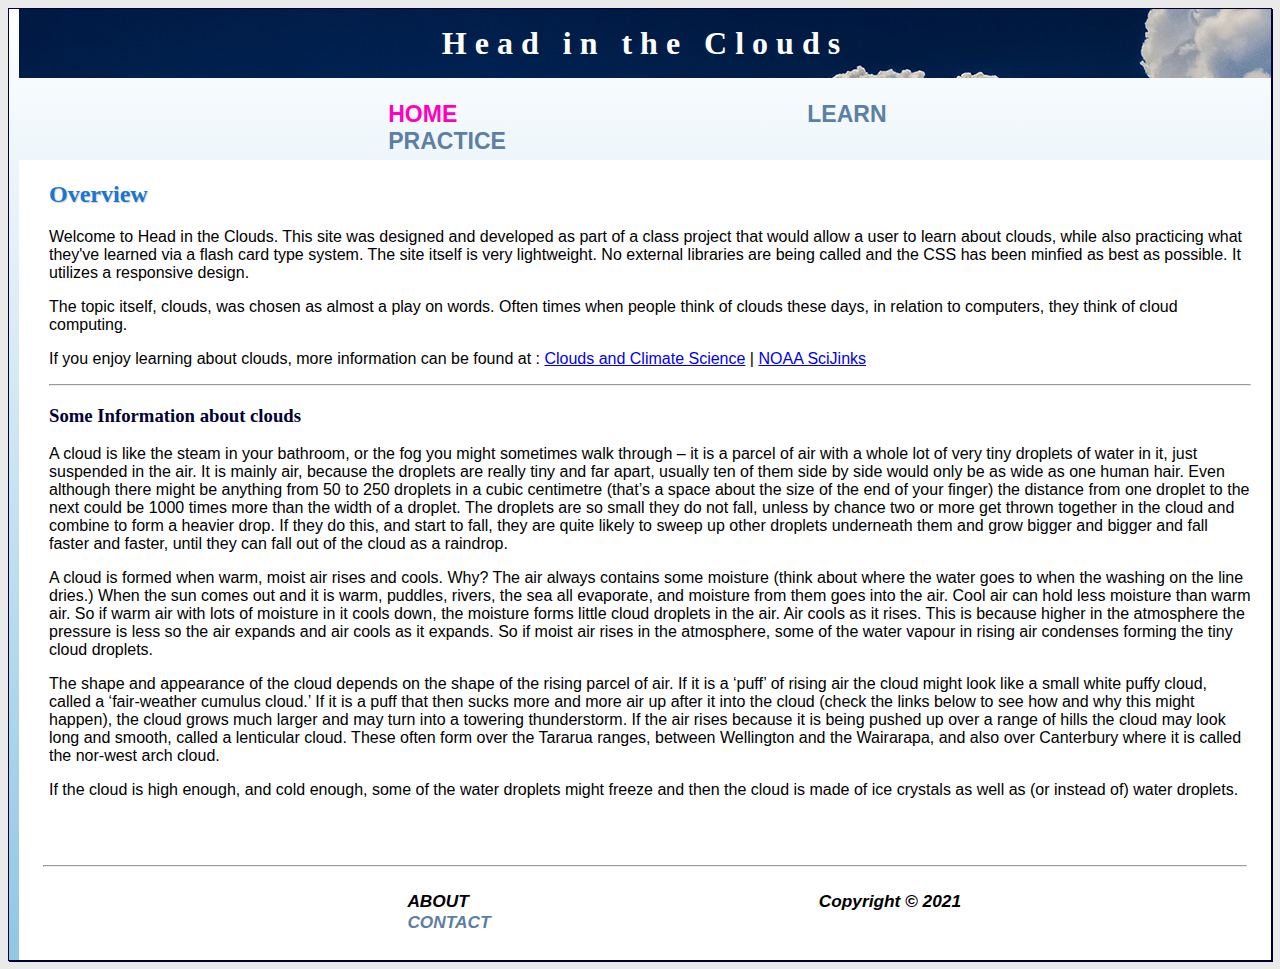
<file: index.html>
<!DOCTYPE html>
<html lang="en"><head><meta http-equiv="Content-Type" content="text/html; charset=UTF-8">
<!--Lesson 15 - Final - tjudge-->
<title>Head in the clouds</title>
<meta name="viewport" content="width=device-width, initial-scale=1.0">
<link href="css/style.css" rel="stylesheet">
</head>
<body>
<div id="wrapper">
<header><h1 id="top">Head in the Clouds</h1></header>
<nav>
  <ul>
  <li><a href="index.html" class="active">HOME</a></li>
  <li><a href="learn.html">LEARN</a></li>
  <li><a href="practice.html">PRACTICE</a></li>
  </ul>
</nav>
<main>
<h2>Overview</h2>
<p>Welcome to Head in the Clouds. This site was designed and developed as part of a class project that would allow a user to learn about clouds, while also practicing what they've learned via a flash card type system. The site itself is very lightweight. No external libraries are being called and the CSS has been minfied as best as possible. It utilizes a responsive design. 
</p>
<p>The topic itself, clouds, was chosen as almost a play on words. Often times when people think of clouds these days, in relation to computers, they think of cloud computing.</p>	
<p>If you enjoy learning about clouds, more information can be found at : <a href="https://www.youtube.com/watch?v=S_nKH5QyUa8" title="Youtube Video">Clouds and Climate Science</a> | <a href="https://scijinks.gov/" title="Informational Science site for Kids by NOAA">NOAA SciJinks</a> </p>
<hr>
<h3>Some Information about clouds</h3>	
<p>A cloud is like the steam in your bathroom, or the fog you might sometimes walk through – it is a parcel of air with a whole lot of very tiny droplets of water in it, just suspended in the air. It is mainly air, because the droplets are really tiny and far apart, usually ten of them side by side would only be as wide as one human hair. Even although there might be anything from 50 to 250 droplets in a cubic centimetre (that’s a space about the size of the end of your finger) the distance from one droplet to the next could be 1000 times more than the width of a droplet. The droplets are so small they do not fall, unless by chance two or more get thrown together in the cloud and combine to form a heavier drop. If they do this, and start to fall, they are quite likely to sweep up other droplets underneath them and grow bigger and bigger and fall faster and faster, until they can fall out of the cloud as a raindrop.</p>
<p>A cloud is formed when warm, moist air rises and cools. Why? The air always contains some moisture (think about where the water goes to when the washing on the line dries.) When the sun comes out and it is warm, puddles, rivers, the sea all evaporate, and moisture from them goes into the air. Cool air can hold less moisture than warm air. So if warm air with lots of moisture in it cools down, the moisture forms little cloud droplets in the air. Air cools as it rises. This is because higher in the atmosphere the pressure is less so the air expands and air cools as it expands. So if moist air rises in the atmosphere, some of the water vapour in rising air condenses forming the tiny cloud droplets.</p>	
<p>The shape and appearance of the cloud depends on the shape of the rising parcel of air. If it is a ‘puff’ of rising air the cloud might look like a small white puffy cloud, called a ‘fair-weather cumulus cloud.’ If it is a puff that then sucks more and more air up after it into the cloud (check the links below to see how and why this might happen), the cloud grows much larger and may turn into a towering thunderstorm. If the air rises because it is being pushed up over a range of hills the cloud may look long and smooth, called a lenticular cloud. These often form over the Tararua ranges, between Wellington and the Wairarapa, and also over Canterbury where it is called the nor-west arch cloud.</p>	
<p>If the cloud is high enough, and cold enough, some of the water droplets might freeze and then the cloud is made of ice crystals as well as (or instead of) water droplets.</p>	
<!--The Rubic below was for my own use while developing the site -->	
<!--<h2>Rubric</h2>

	<p>The Rubric for this final project can be found in the table below: </p>
	<table width="50%" border="1" class="center">
  <tbody>
    <tr>
      <th scope="col">Criteria/Requirements</th>
      <th scope="col">Possible Points</th>
      <th scope="col">Answers: links or description</th>
    </tr>
    <tr>
      <td>all HTML pages should be well-formed and use an appropriate DTD (HTML5) - you can use the WC3 Markup Validation service (to debug your code) found at http://validator.w3.org (Links to an external site.) to validate your site - your pages should validate with no more than 5 errors</td>
      <td>5</td>
      <td>&nbsp;</td>
    </tr>
    <tr>
      <td>at least 3 separate HTML5 pages that are "linked" together (internal)</td>
      <td>5</td>
      <td>&nbsp;</td>
    </tr>
    <tr>
      <td>The first page of your site (the homepage) should have the file name of index.html.</td>
      <td>5</td>
      <td>&nbsp;</td>
    </tr>
    <tr>
      <td>Your file names should NOT include spaces in the name!  Also, recommend lowercase (no caps) for file names.</td>
      <td>5</td>
      <td>&nbsp;</td>
    </tr>
    <tr>
      <td>at least 2 links to other Web sites (external)</td>
      <td>5</td>
      <td>&nbsp;</td>
    </tr>
    <tr>
      <td>at least 2 images that display properly, are sized and formatted for efficient download time, and relate appropriately to the content and enhance the effectiveness of the content presentation without distracting from it</td>
      <td>5</td>
      <td>&nbsp;</td>
    </tr>
    <tr>
      <td>at least 1 table</td>
      <td>5</td>
      <td>&nbsp;</td>
    </tr>	
    <tr>
      <td>at least 1 form</td>
      <td>5</td>
      <td>&nbsp;</td>
    </tr>	
    <tr>
      <td>use of functional JavaScript</td>
      <td>2.5</td>
      <td>&nbsp;</td>
    </tr>	
    <tr>
      <td>use of Cascading Style Sheets (CSS) for design and layout </td>
      <td>12.5</td>
      <td>&nbsp;</td>
    </tr>
    <tr>
      <td>the text is free of typos, grammar, and spelling mistakes - the content is clear and readable</td>
      <td>7.5</td>
      <td>&nbsp;</td>
    </tr>	
    <tr>
      <td>the site is accessible - adheres to the universal design concept</td>
      <td>5</td>
      <td>&nbsp;</td>
    </tr>	
    <tr>
      <td>a professional quality website where the design and layout is clean/appropriate - adheres to principles of visual design - effective use of color, type, graphics, and multimedia elements  </td>
      <td>15</td>
      <td>&nbsp;</td>
    </tr>		  
    <tr>
      <td>the file structure is logical, the site is easily navigable, and links work </td>
      <td>5</td>
      <td>&nbsp;</td>
    </tr>
    <tr>
      <td>implements functional responsive web design (media queries)</td>
      <td>5</td>
      <td>&nbsp;</td>
    </tr>
    <tr>
      <td>uploads files/website to a web server</td>
      <td>5</td>
      <td>&nbsp;</td>
    </tr>
    <tr>
      <td>the file structure is logical, the site is easily navigable, and links work </td>
      <td>5</td>
      <td>&nbsp;</td>
    </tr>
    <tr>
      <td>the file structure is logical, the site is easily navigable, and links work </td>
      <td>5</td>
      <td>&nbsp;</td>
    </tr>	  
  </tbody>
</table>
-->
</main>
<footer>
<hr>
<nav>	
  <ul>
  <li><a id="aboutBtn">ABOUT</a></li>
  <li>Copyright &copy; 2021</li>
  <li><a href="contact.html">CONTACT</a></li>
	</ul>  
</nav>	  
</footer>
<!-- The Modal -->
<div id="aboutModal" class="modal">

  <!-- Modal content -->
  <div class="modal-content">
    <div class="modal-header">
      <span class="close">&times;</span>
      <h2>About Head in the Clouds</h2>
    </div>
    <div class="modal-body">
      <p>This site was developed by tjudge for IMM 120</p>
    </div>
    <div class="modal-footer">
      <h3>This assignment was the final project</h3>
    </div>
  </div>

</div>	
</div>
<script src="js/elements.js"></script>
	</body></html>
</file>
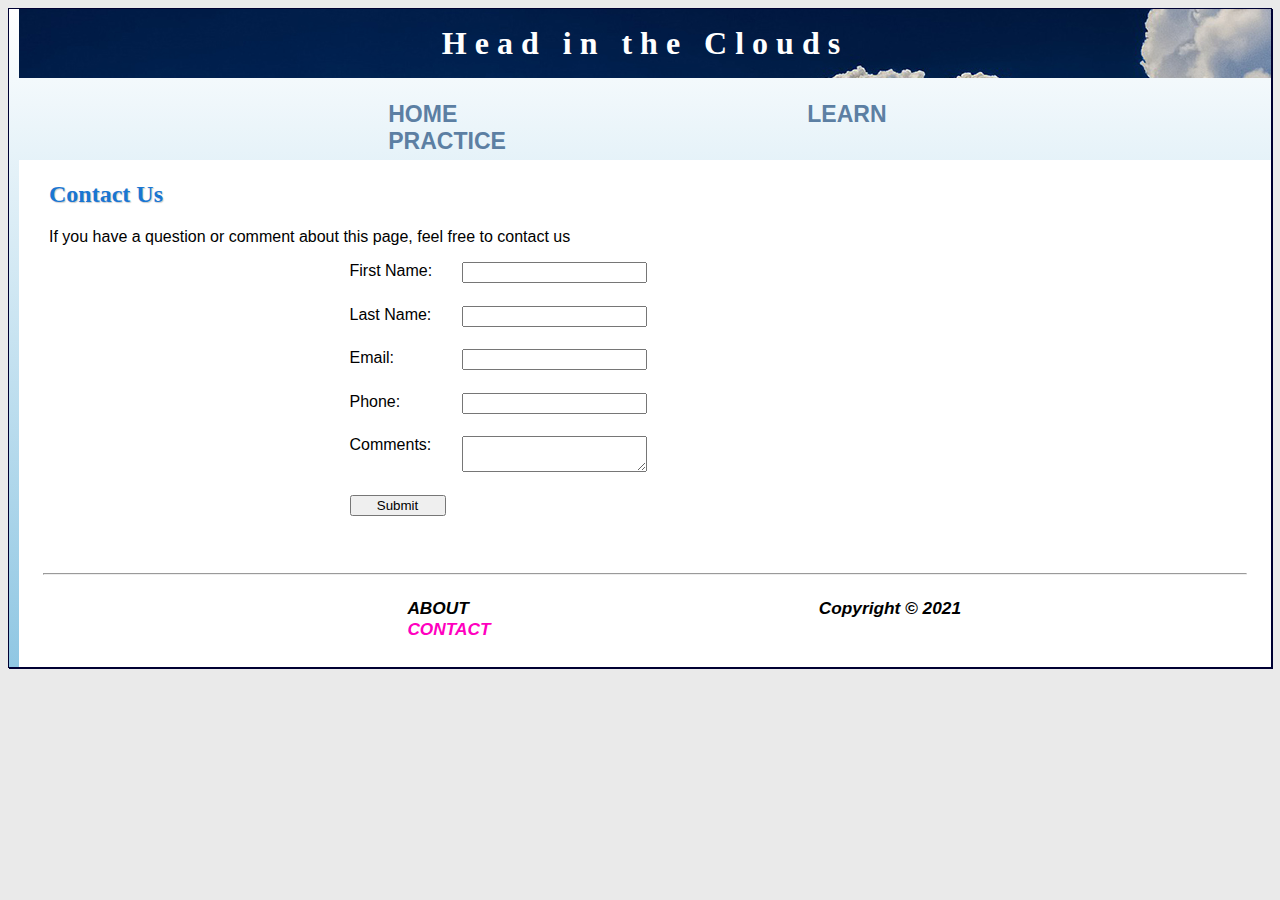
<file: contact.html>
<!DOCTYPE html>
<html lang="en"><head><meta http-equiv="Content-Type" content="text/html; charset=UTF-8">
<!--Lesson 15 - Final - tjudge-->
<title>Head in the clouds</title>
<meta name="viewport" content="width=device-width, initial-scale=1.0">
<link href="css/style.css" rel="stylesheet">
</head>
<body>
<div id="wrapper">
<header><h1 id="top">Head in the Clouds</h1></header>
<nav>
  <ul>
  <li><a href="index.html">HOME</a></li>
  <li><a href="learn.html">LEARN</a></li>
  <li><a href="practice.html">PRACTICE</a></li>
  </ul>
</nav>
<main>
<h2>Contact Us</h2>
<p>If you have a question or comment about this page, feel free to contact us</p>
<form method="post" action="#self">
<!-- To prevent any spam, this is a non-functioning form-->
<label for="confname">First Name:</label><input type="text" name="confname" id="confname" required>		
<label for="conlname">Last Name:</label><input type="text" name="conlname" id="conlname" required>		
<label for="conemail">Email:</label><input type="email" name="conemail" id="conemail" required>			
<label for="conphone">Phone:</label><input type="tel" name="conphone" id="conphone">
<label for="concomments">Comments: </label>
<textarea rows="2" cols="20" name="concomments"
id="concomments" required></textarea>			
<input type="submit" name="Submit" id="Submit">
	</form>
</main>
<footer>
<hr>
<nav>	
  <ul>
  <li><a id="aboutBtn">ABOUT</a></li>
  <li>Copyright &copy; 2021</li>
  <li><a href="contact.html" class="active">CONTACT</a></li>
	</ul>
</nav>	  
</footer>
<!-- The Modal -->
<div id="aboutModal" class="modal">

  <!-- Modal content -->
  <div class="modal-content">
    <div class="modal-header">
      <span class="close">&times;</span>
      <h2>About Head in the Clouds</h2>
    </div>
    <div class="modal-body">
      <p>This site was developed by tjudge for IMM 120</p>
    </div>
    <div class="modal-footer">
      <h3>This assignment was the final project</h3>
    </div>
  </div>

</div>	
</div>
<script src="js/elements.js"></script>
	</body></html>
</file>
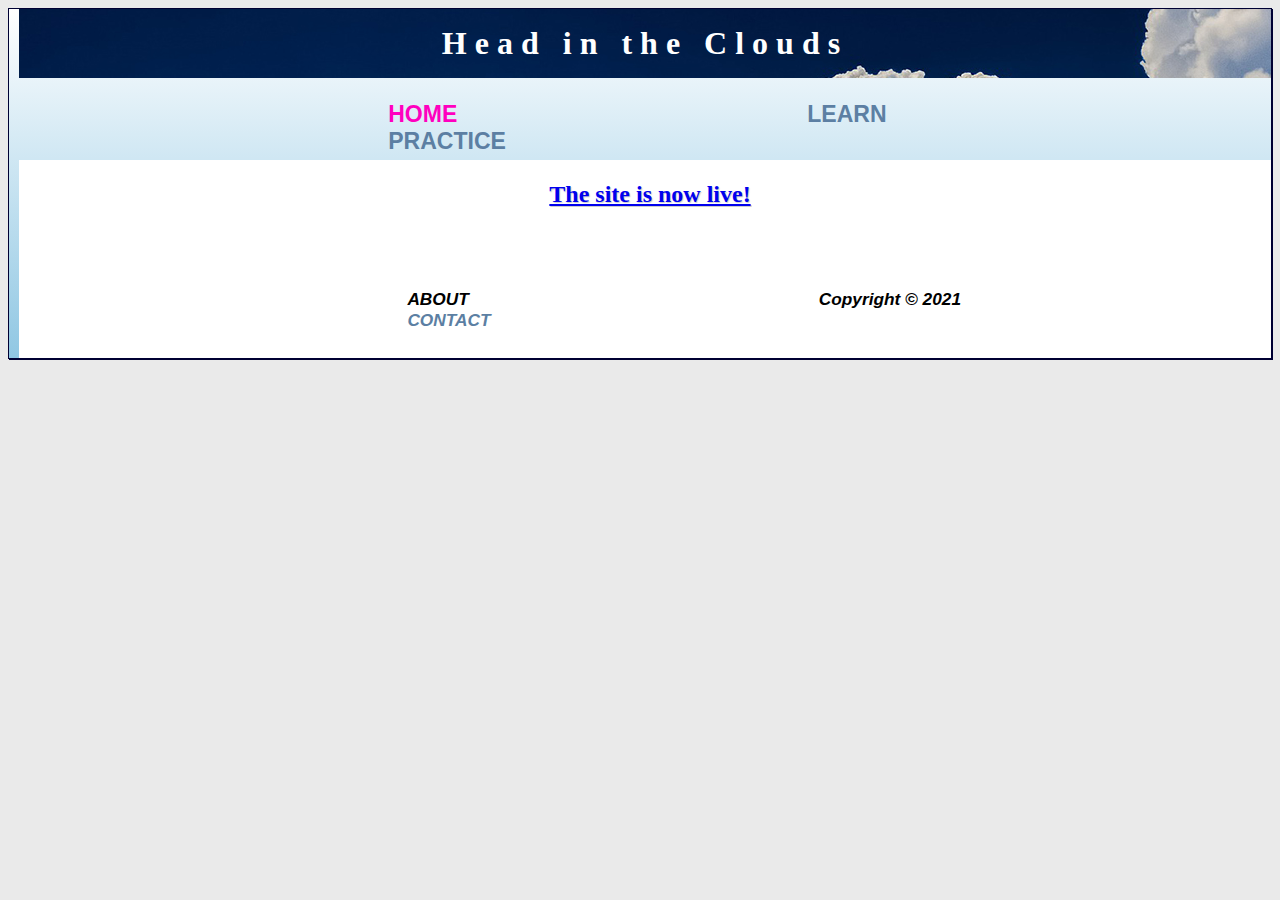
<file: launch.html>
<!DOCTYPE html>
<html lang="en"><head><meta http-equiv="Content-Type" content="text/html; charset=UTF-8">
<!--Lesson 15 - Final - tjudge-->
<title>Head in the clouds</title>
<meta name="viewport" content="width=device-width, initial-scale=1.0">
<link href="css/style.css" rel="stylesheet">
</head>
<body>
<div id="wrapper">
<header><h1 id="top">Head in the Clouds</h1></header>
<nav>
  <ul>
  <li><a href="index.html" class="active">HOME</a></li>
  <li><a href="learn.html">LEARN</a></li>
  <li><a href="practice.html">PRACTICE</a></li>
  </ul>
</nav>
<main>
<h2 style="text-align:center;"><a href="index.html">The site is now live!</a></h2>
</main>
<footer>
<nav>	
  <ul>
  <li><a id="aboutBtn">ABOUT</a></li>
  <li>Copyright &copy; 2021</li>
  <li><a href="contact.html">CONTACT</a></li>
	</ul>	  
</nav>	  
</footer>
<!-- The Modal -->
<div id="aboutModal" class="modal">

  <!-- Modal content -->
  <div class="modal-content">
    <div class="modal-header">
      <span class="close">&times;</span>
      <h2>About Head in the Clouds</h2>
    </div>
    <div class="modal-body">
      <p>This site was developed by tjudge for IMM 120</p>
    </div>
    <div class="modal-footer">
      <h3>This assignment was the final project</h3>
    </div>
  </div>

</div>	
</div>
<script src="js/elements.js"></script>
	</body></html>
</file>
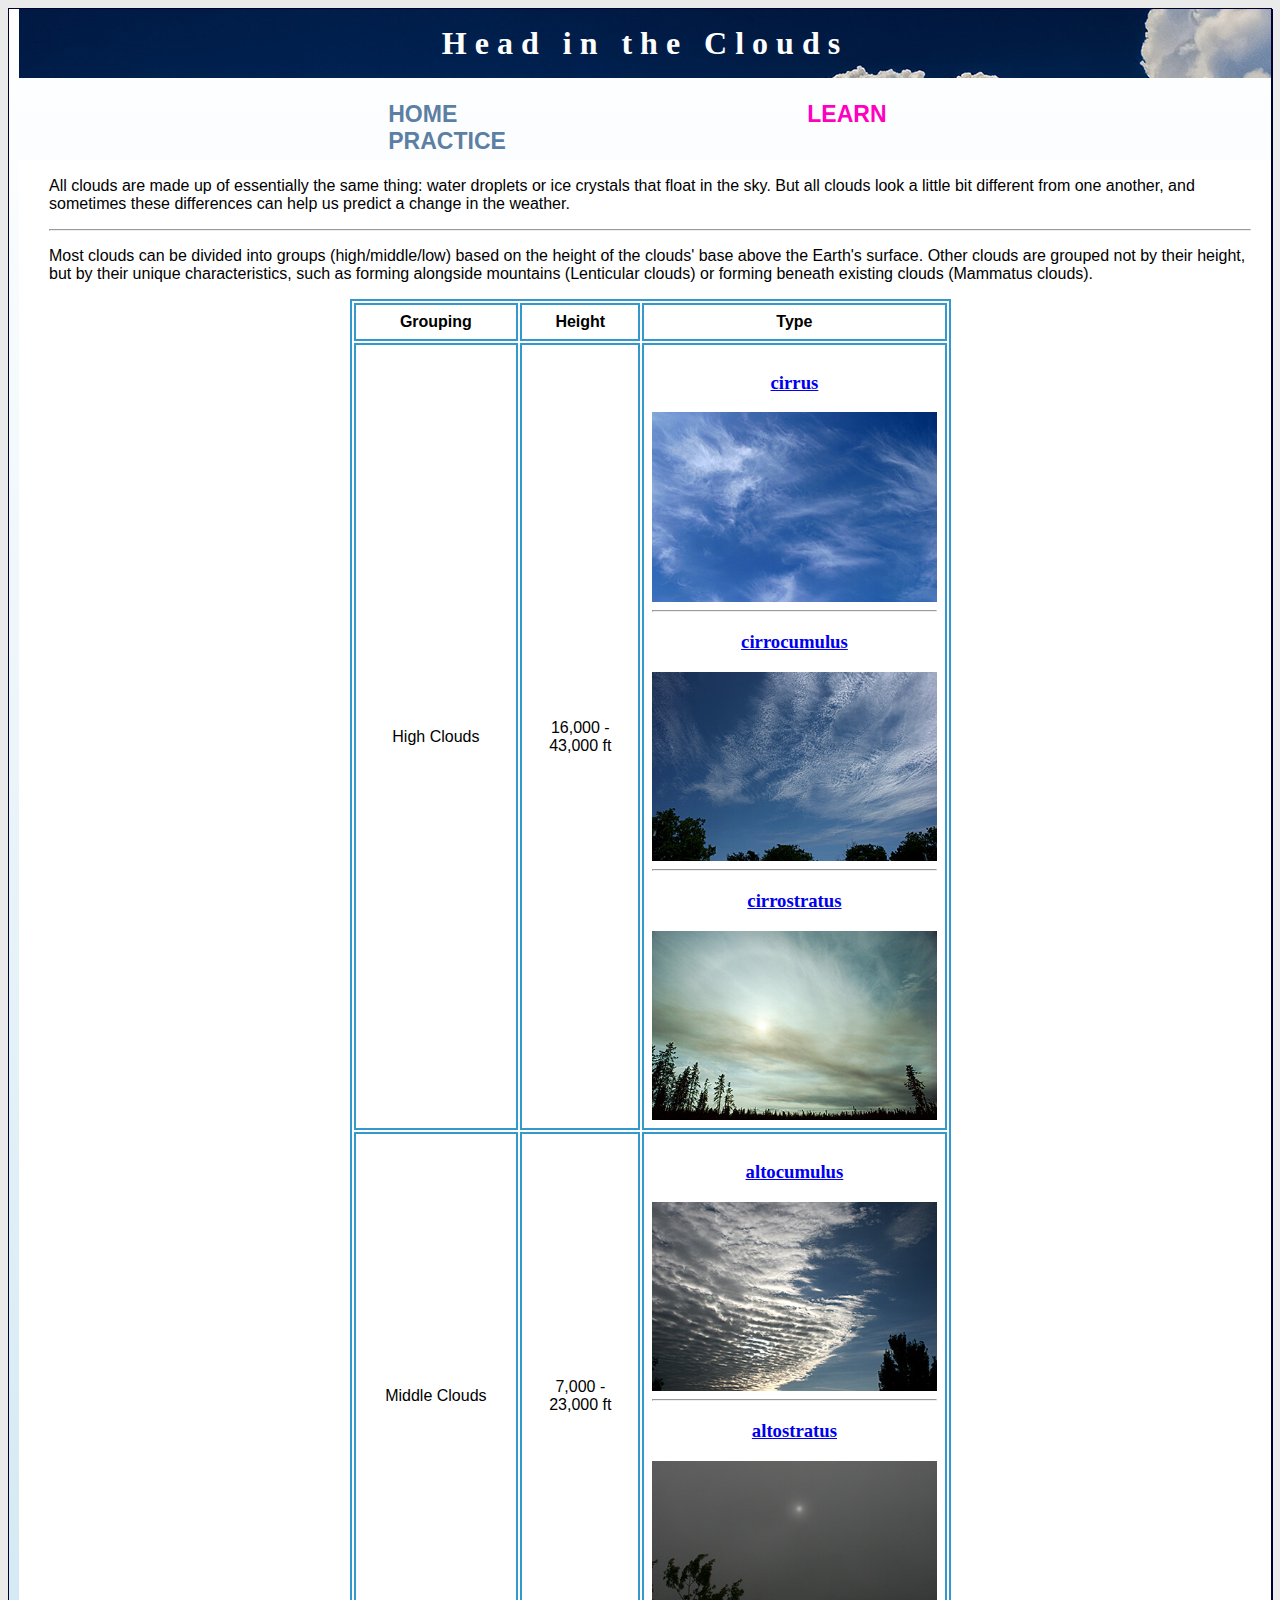
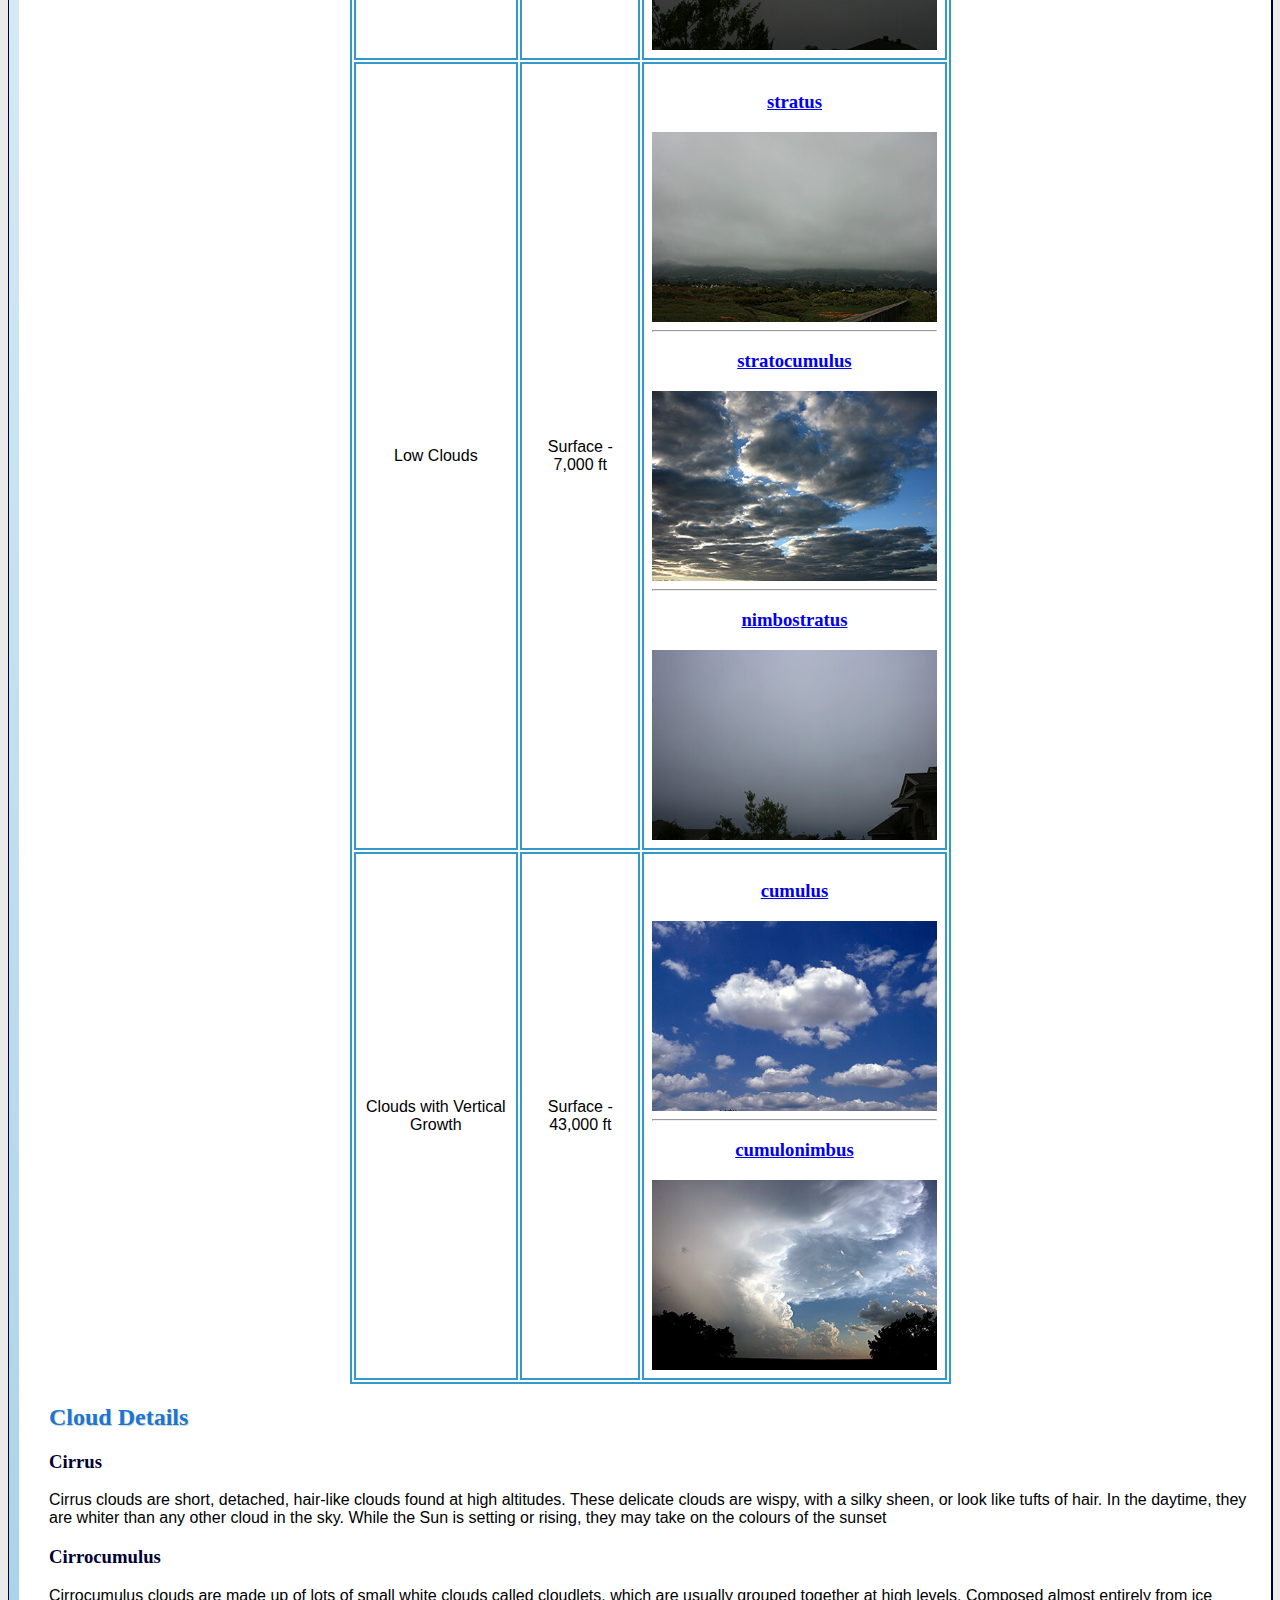
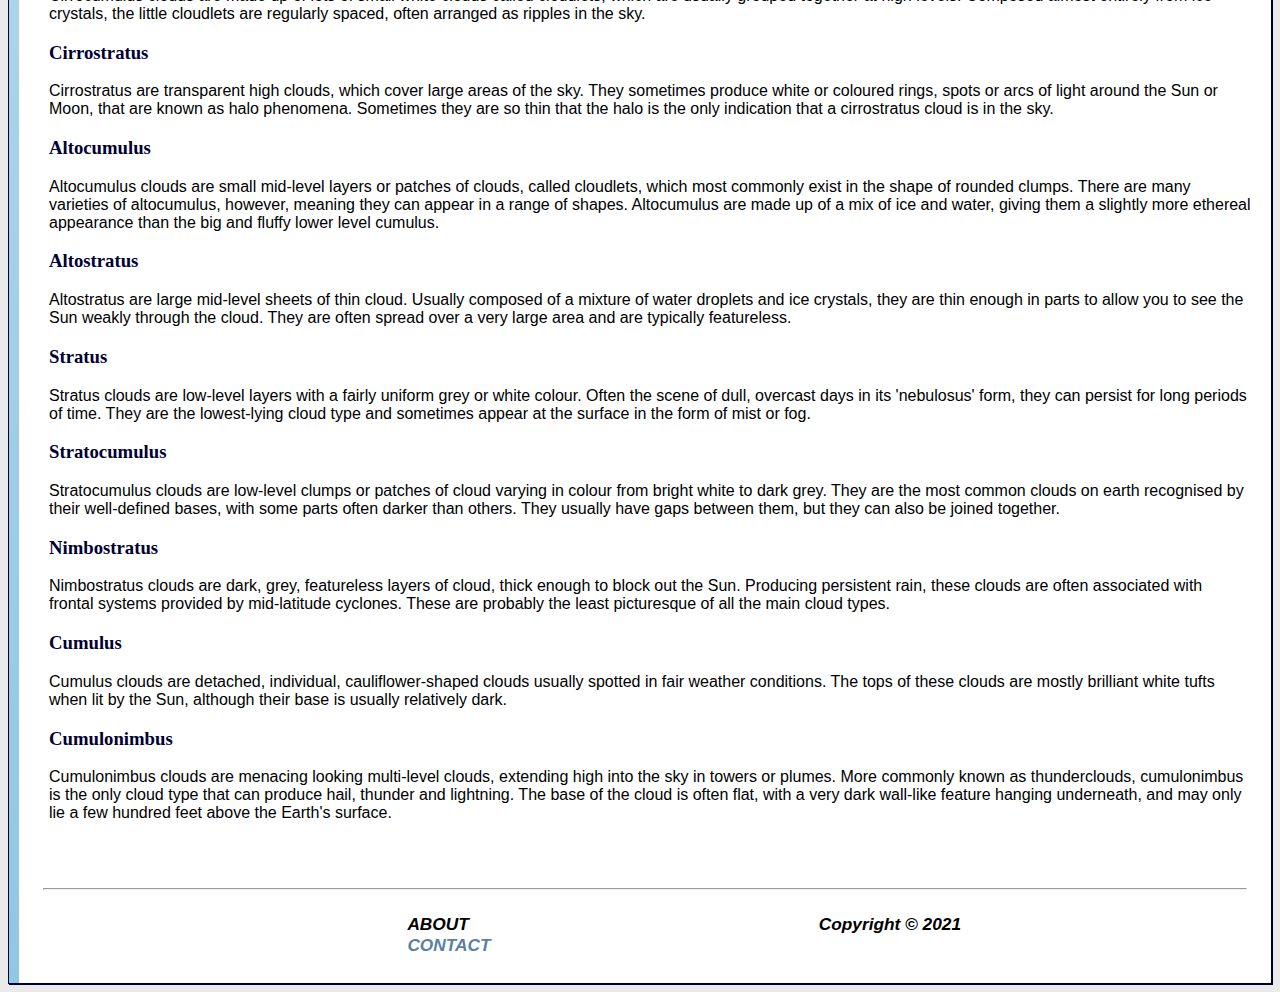
<file: learn.html>
<!DOCTYPE html>
<html lang="en"><head><meta http-equiv="Content-Type" content="text/html; charset=UTF-8">
<!--Lesson 15 - Final - tjudge-->
<title>Head in the clouds</title>
<meta name="viewport" content="width=device-width, initial-scale=1.0">
<link href="css/style.css" rel="stylesheet">
</head>
<body>
<div id="wrapper">
<header><h1 id="top">Head in the Clouds</h1></header>
<nav>
  <ul>
  <li><a href="index.html">HOME</a></li>
  <li><a href="learn.html" class="active">LEARN</a></li>
  <li><a href="practice.html">PRACTICE</a></li>
  </ul>
</nav>
<main>
<p>All clouds are made up of essentially the same thing: water droplets or ice crystals that float in the sky. But all clouds look a little bit different from one another, and sometimes these differences can help us predict a change in the weather.</p>
<hr>
<p>Most clouds can be divided into groups (high/middle/low) based on the height of the clouds' base above the Earth's surface. Other clouds are grouped not by their height, but by their unique characteristics, such as forming alongside mountains (Lenticular clouds) or forming beneath existing clouds (Mammatus clouds).</p>	
<table class="center">
  <tbody>
    <tr>
      <th scope="col">Grouping</th>
      <th scope="col">Height</th>
      <th scope="col">Type</th>
    </tr>
    <tr>
      <td>High Clouds</td>
      <td>16,000 - 43,000 ft</td>
      <td>
		<h3><a href="#cirrus">cirrus</a></h3><img src="images/cirrus.jpg" alt="cirrus cloud"><hr>
		 <h3><a href="#cirrocumulus">cirrocumulus</a></h3><img src="images/cirrocumulus.jpg" alt="cirrocumulus cloud"><hr>
		<h3><a href="#cirrostratus">cirrostratus</a></h3><img src="images/cirrostratus.jpg" alt="cirrostratus cloud"></td>
    </tr>
    <tr>
      <td>Middle Clouds</td>
      <td>7,000 - 23,000 ft</td>
      <td><h3><a href="#altocumulus">altocumulus</a></h3><img src="images/altocumulus.jpg" alt="altocumulus cloud"><hr>
		  <h3><a href="#altostratus">altostratus</a></h3><img src="images/altostratus.jpg" alt="altostratus cloud"></td>
    </tr>
    <tr>
      <td>Low Clouds</td>
      <td>Surface - 7,000 ft</td>
      <td><h3><a href="#stratus">stratus</a></h3> <img src="images/stratus.jpg" alt="stratus cloud"><hr>
		  <h3><a href="#stratocumulus">stratocumulus</a></h3><img src="images/stratocumulus.jpg" alt="stratocumulus cloud"><hr>
		  <h3><a href="#nimbostratus">nimbostratus</a></h3><img src="images/nimbostratus.jpg" alt="nimbostratus cloud"></td>
    </tr>
    <tr>
      <td>Clouds with Vertical Growth</td>
      <td>Surface - 43,000 ft</td>
      <td><h3><a href="#cumulus">cumulus</a></h3><img src="images/cumulus.jpg" alt="cumulus cloud"><hr>
		  <h3><a href="#cumulonimbus">cumulonimbus</a></h3><img src="images/cumulonimbus.jpg" alt="cumulonimbus cloud"></td>
    </tr>	
  </tbody>
</table>
<h2>Cloud Details</h2>
<h3 id="cirrus">Cirrus</h3>
<p>Cirrus clouds are short, detached, hair-like clouds found at high altitudes. These delicate clouds are wispy, with a silky sheen, or look like tufts of hair. In the daytime, they are whiter than any other cloud in the sky. While the Sun is setting or rising, they may take on the colours of the sunset</p>
<h3 id="cirrocumulus">Cirrocumulus</h3>
<p>Cirrocumulus clouds are made up of lots of small white clouds called cloudlets, which are usually grouped together at high levels. Composed almost entirely from ice crystals, the little cloudlets are regularly spaced, often arranged as ripples in the sky.</p>	
<h3 id="cirrostratus">Cirrostratus</h3>
<p>Cirrostratus are transparent high clouds, which cover large areas of the sky. They sometimes produce white or coloured rings, spots or arcs of light around the Sun or Moon, that are known as halo phenomena. Sometimes they are so thin that the halo is the only indication that a cirrostratus cloud is in the sky.</p>
<h3 id="altocumulus">Altocumulus</h3>
<p>Altocumulus clouds are small mid-level layers or patches of clouds, called cloudlets, which most commonly exist in the shape of rounded clumps. There are many varieties of altocumulus, however, meaning they can appear in a range of shapes. Altocumulus are made up of a mix of ice and water, giving them a slightly more ethereal appearance than the big and fluffy lower level cumulus.</p>
<h3 id="altostratus">Altostratus</h3>
<p>Altostratus are large mid-level sheets of thin cloud. Usually composed of a mixture of water droplets and ice crystals, they are thin enough in parts to allow you to see the Sun weakly through the cloud. They are often spread over a very large area and are typically featureless.</p>
<h3 id="stratus">Stratus</h3>
<p>Stratus clouds are low-level layers with a fairly uniform grey or white colour. Often the scene of dull, overcast days in its 'nebulosus' form, they can persist for long periods of time. They are the lowest-lying cloud type and sometimes appear at the surface in the form of mist or fog.</p>
<h3 id="stratocumulus">Stratocumulus</h3>
<p>Stratocumulus clouds are low-level clumps or patches of cloud varying in colour from bright white to dark grey. They are the most common clouds on earth recognised by their well-defined bases, with some parts often darker than others. They usually have gaps between them, but they can also be joined together.</p>
<h3 id="nimbostratus">Nimbostratus</h3>
<p>Nimbostratus clouds are dark, grey, featureless layers of cloud, thick enough to block out the Sun. Producing persistent rain, these clouds are often associated with frontal systems provided by mid-latitude cyclones. These are probably the least picturesque of all the main cloud types.</p>
<h3 id="cumulus">Cumulus</h3>
<p>Cumulus clouds are detached, individual, cauliflower-shaped clouds usually spotted in fair weather conditions. The tops of these clouds are mostly brilliant white tufts when lit by the Sun, although their base is usually relatively dark.</p>
<h3 id="cumulonimbus">Cumulonimbus</h3>
<p>Cumulonimbus clouds are menacing looking multi-level clouds, extending high into the sky in towers or plumes. More commonly known as thunderclouds, cumulonimbus is the only cloud type that can produce hail, thunder and lightning. The base of the cloud is often flat, with a very dark wall-like feature hanging underneath, and may only lie a few hundred feet above the Earth's surface. </p>
</main>
<footer>
<hr>
<nav>	
  <ul>
  <li><a id="aboutBtn">ABOUT</a></li>
  <li>Copyright &copy; 2021</li>
  <li><a href="contact.html">CONTACT</a></li>
	</ul>
</nav>	  
</footer>
<!-- The Modal -->
<div id="aboutModal" class="modal">

  <!-- Modal content -->
  <div class="modal-content">
    <div class="modal-header">
      <span class="close">&times;</span>
      <h2>About Head in the Clouds</h2>
    </div>
    <div class="modal-body">
      <p>This site was developed by tjudge for IMM 120</p>
    </div>
    <div class="modal-footer">
      <h3>This assignment was the final project</h3>
    </div>
  </div>

</div>	
</div>
<script src="js/elements.js"></script>
	</body></html>
</file>
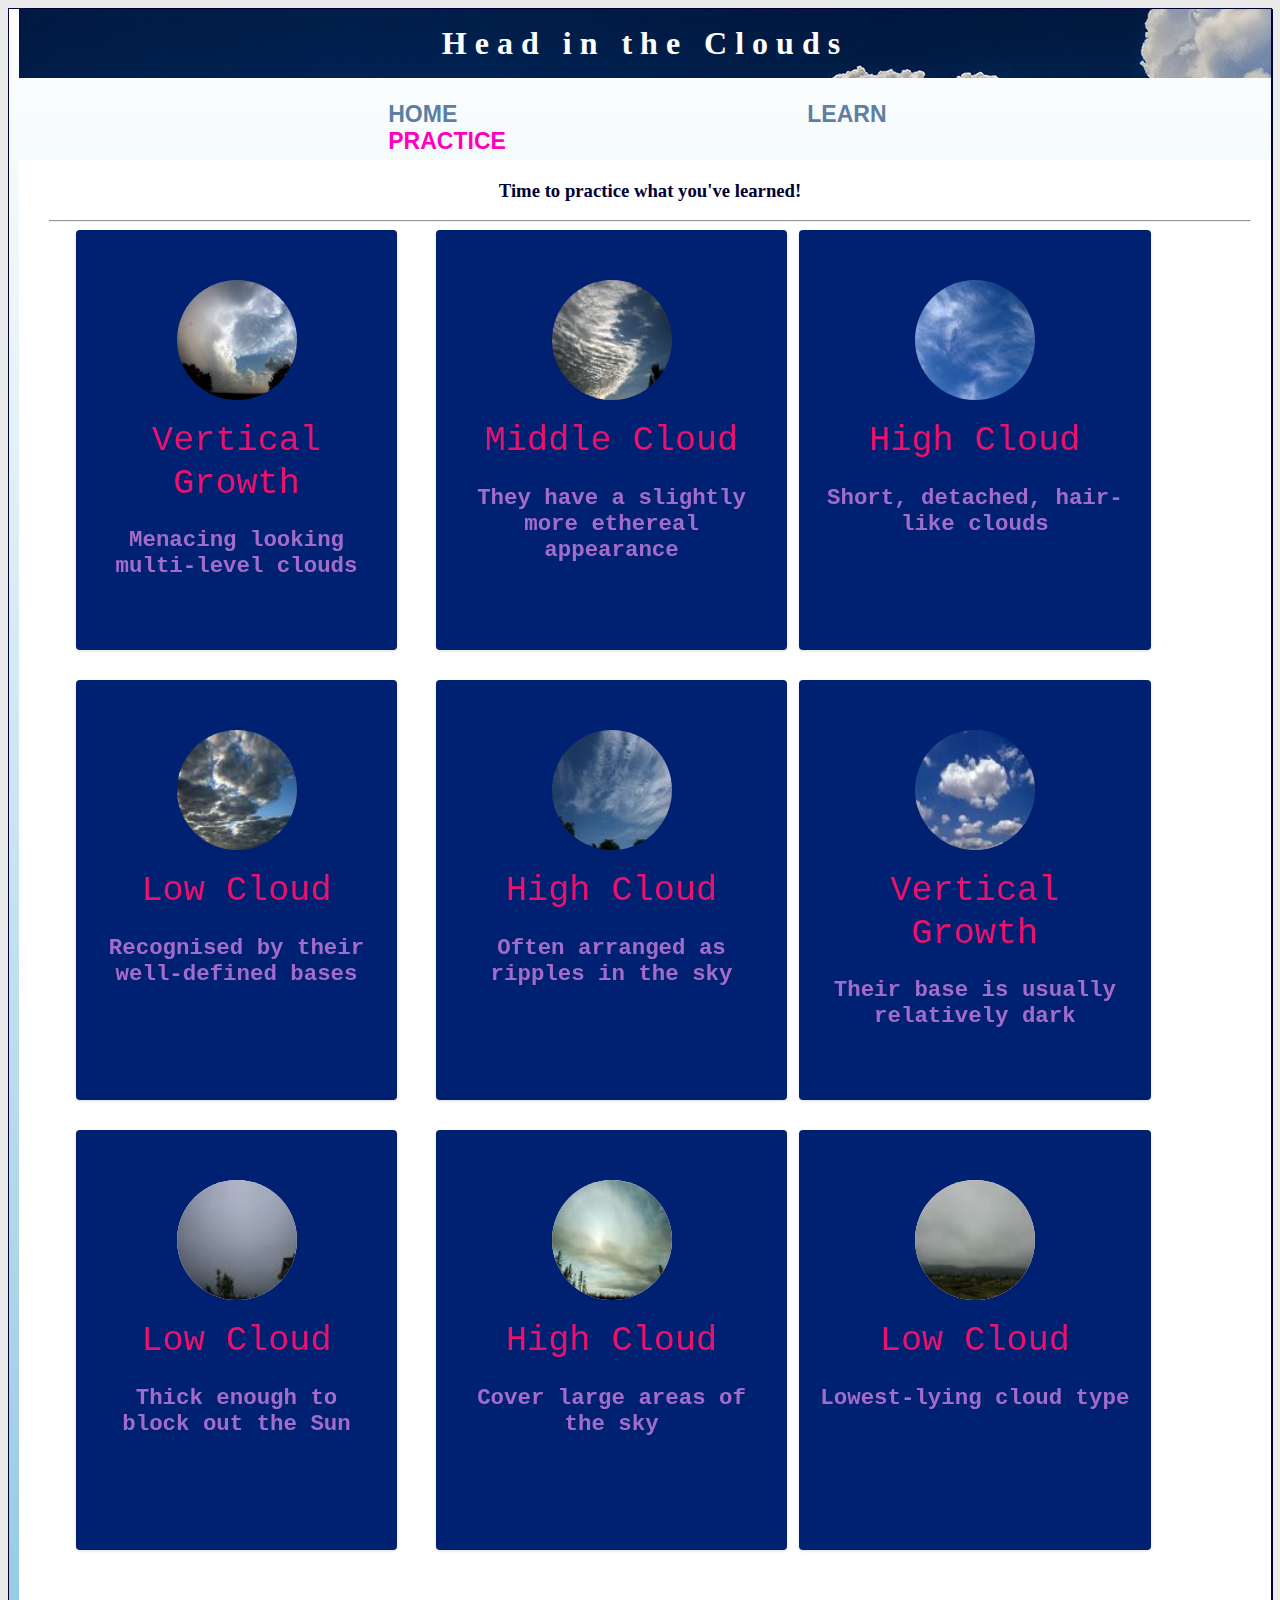
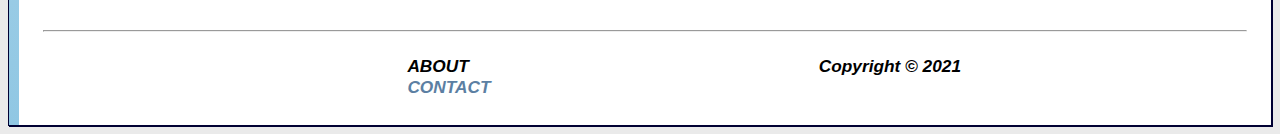
<file: practice.html>
<!DOCTYPE html>
<html lang="en"><head><meta http-equiv="Content-Type" content="text/html; charset=UTF-8">
<!--Lesson 15 - Final - tjudge-->
<title>Head in the clouds</title>
<meta name="viewport" content="width=device-width, initial-scale=1.0">
<link href="css/style.css" rel="stylesheet">
<link href="css/cards.css" rel="stylesheet">
</head>
<body>
<div id="wrapper">
<header><h1 id="top">Head in the Clouds</h1></header>
<nav>
  <ul>
  <li><a href="index.html">HOME</a></li>
  <li><a href="learn.html">LEARN</a></li>
  <li><a href="practice.html" class="active">PRACTICE</a></li>
  </ul>
</nav>
<main>
<h3 class="text-center">Time to practice what you've learned!</h3>
<hr>
<div class="cloud-box">	
<div class="row-cloud">
<div class="col-one"><div class="card-container">
<div class="card">
<div class="front">
<div class="cover"></div>
<div class="cloud-img"><img src="images/h6_1.jpg" alt="cloud image"></div>
<div class="content-cloud"><div class="main-cloud"><h3 class="name">Vertical Growth</h3><p class="cloud-title">Menacing looking multi-level clouds</p></div>
</div></div>
<div class="back">
<div class="header-cloud"><h5 class="cloud-quote">Cumulonimbus</h5>
</div>
<div class="content-cloud"><div class="main-cloud"><h2 class="name">The Answer is <br><br><span class="answer">Cumulonimbus</span></h2></div></div></div>
</div>
</div></div>
<!--End Col 1-->
<div class="col-two"><div class="card-container">
<div class="card">
<div class="front"><div class="cover"></div><div class="cloud-img"><img src="images/h1_3.jpg" alt="cloud image"></div>
<div class="content-cloud"><div class="main-cloud"><h3 class="name">Middle Cloud</h3><p class="cloud-title">They have a slightly more ethereal appearance</p></div>
</div></div>
<div class="back">
<div class="header-cloud"><h2 class="cloud-quote">Altocumulus</h2></div>
<div class="content-cloud"><div class="main-cloud"><h2 class="name">The Answer is <br><br><span class="answer">Altocumulus</span></h2></div></div>
</div>
</div>
</div></div>
<!--End Col 2-->
<div class="col-tree"><div class="card-container">
<div class="card">
<div class="front"><div class="cover"></div><div class="cloud-img"><img src="images/h5_1.jpg" alt="cloud image"></div>
<div class="content-cloud"><div class="main-cloud"><h3 class="name">High Cloud</h3><p class="cloud-title">Short, detached, hair-like clouds</p></div>
</div></div>
<div class="back">
<div class="header-cloud"><h5 class="cloud-quote">Cirrus</h5></div>
<div class="content-cloud"><div class="main-cloud"><h2 class="name">The Answer is <br><br><span class="answer">Cirrus</span></h2></div></div>
</div>
</div>
</div></div>
</div>
<!--End Row 1-->
<div class="row-cloud">
<div class="col-one"><div class="card-container">
<div class="card">
<div class="front">
<div class="cover"></div>
<div class="cloud-img"><img src="images/l2_1.jpg" alt="cloud image"></div>
<div class="content-cloud"><div class="main-cloud"><h3 class="name">Low Cloud</h3><p class="cloud-title">Recognised by their well-defined bases</p></div>
</div></div>
<div class="back">
<div class="header-cloud"><h5 class="cloud-quote">Stratocumulus</h5></div>
<div class="content-cloud"><div class="main-cloud"><h2 class="name">The Answer is <br><br><span class="answer">Stratocumulus</span></h2></div></div></div>
</div>
</div></div>
<!--End Col 1-->
<div class="col-two"><div class="card-container">
<div class="card">
<div class="front"><div class="cover"></div><div class="cloud-img"><img src="images/h3_1.jpg" alt="cloud image"></div>
<div class="content-cloud"><div class="main-cloud"><h3 class="name">High Cloud</h3><p class="cloud-title">Often arranged as ripples in the sky</p></div>
</div></div>
<div class="back">
<div class="header-cloud"><h5 class="cloud-quote">Cirrocumulus</h5></div>
<div class="content-cloud"><div class="main-cloud"><h2 class="name">The Answer is <br><br><span class="answer">Cirrocumulus</span></h2></div></div></div>
</div>
</div></div>
<!--End Col 2-->
<div class="col-tree"><div class="card-container">
<div class="card">
<div class="front"><div class="cover"></div><div class="cloud-img"><img src="images/h8_1.jpg" alt="cloud image"></div>
<div class="content-cloud"><div class="main-cloud"><h3 class="name">Vertical Growth</h3><p class="cloud-title">Their base is usually relatively dark</p></div>
</div></div>
<div class="back">
<div class="header-cloud"><h5 class="cloud-quote">Cumulus</h5></div>
<div class="content-cloud"><div class="main-cloud"><h2 class="name">The Answer is <br><br><span class="answer">Cumulus</span></h2></div></div></div>
</div>
</div></div>
</div>
<!--End Row 2-->
<div class="row-cloud">
<div class="col-one"><div class="card-container">
<div class="card">
<div class="front">
<div class="cover"></div>
<div class="cloud-img"><img src="images/l5_1.jpg" alt="cloud image"></div>
<div class="content-cloud"><div class="main-cloud"><h3 class="name">Low Cloud</h3><p class="cloud-title">Thick enough to block out the Sun</p></div>
</div></div>
<div class="back">
<div class="header-cloud"><h5 class="cloud-quote">Nimbostratus</h5>
</div>
<div class="content-cloud"><div class="main-cloud"><h2 class="name">The Answer is <br><br><span class="answer">Nimbostratus</span></h2></div></div></div>
</div>
</div></div>
<!--End Col 1-->
<div class="col-two"><div class="card-container">
<div class="card">
<div class="front"><div class="cover"></div><div class="cloud-img"><img src="images/h4_1.jpg" alt="cloud image"></div>
<div class="content-cloud"><div class="main-cloud"><h3 class="name">High Cloud</h3><p class="cloud-title">Cover large areas of the sky</p></div>
</div></div>
<div class="back">
<div class="header-cloud"><h5 class="cloud-quote">Cirrostratus</h5></div>
<div class="content-cloud"><div class="main-cloud"><h2 class="name">The Answer is <br><br><span class="answer">Cirrostratus</span></h2></div></div></div>
</div>
</div></div>
<!--End Col 2-->
<div class="col-tree"><div class="card-container">
<div class="card">
<div class="front"><div class="cover"></div><div class="cloud-img"><img src="images/l7_2.jpg" alt="cloud image"></div>
<div class="content-cloud"><div class="main-cloud"><h3 class="name">Low Cloud</h3><p class="cloud-title">Lowest-lying cloud type</p></div>
</div></div>
<div class="back">
<div class="header-cloud"><h5 class="cloud-quote">Stratus</h5></div>
<div class="content-cloud"><div class="main-cloud"><h2 class="name">The Answer is <br><br><span class="answer">Stratus</span></h2></div></div></div>
</div>
</div></div>
</div>
<!--End Row 3-->	
</div></main>
<footer>
<hr>
<nav>	
  <ul>
  <li><a id="aboutBtn">ABOUT</a></li>
  <li>Copyright &copy; 2021</li>
  <li><a href="contact.html">CONTACT</a></li>
</ul>
</nav>	  
</footer>
<!-- The Modal -->
<div id="aboutModal" class="modal">

  <!-- Modal content -->
  <div class="modal-content">
    <div class="modal-header">
      <span class="close">&times;</span>
      <h2>About Head in the Clouds</h2>
    </div>
    <div class="modal-body">
      <p>This site was developed by tjudge for IMM 120</p>
    </div>
    <div class="modal-footer">
      <h3>This assignment was the final project</h3>
    </div>
  </div>

</div>	
</div>
<script src="js/elements.js"></script>
	</body></html>
</file>
<file: css/style.css>
*{box-sizing:border-box;}
body {font-family: "Arial", "Helvetica", "sans-seriff";background-color: #EAEAEA;}
#wrapper {background-color: #90C7E3;background-image: linear-gradient(to bottom, #FFFFFF, #90C7E3);background-repeat: no-repeat;}
header {color: #FFFFFF;background-color: #002171;text-align: center;background-image: url(header.jpg);}
header a {text-decoration:none;}header a:link{color:#FFF;}header a:visited{color:#FFF;}header a:hover{color:90C7E3;}
nav {text-align:center;padding:0;font-weight: bold;font-size:120%;margin-top:0;}
nav ul{ list-style-type: none;margin: 0;padding-left: 0;font-size: 1.2em;display:inline;}
nav li{border-bottom:1px solid #000033;float: none;}
nav a{text-decoration:none;}nav a:link { color: #5C7FA3;}nav a:visited { color: #334873;}nav a:hover {color: #A52A2A;}
nav a.active{color:#FF00BF;}
.center {margin-left: auto;margin-right: auto;}
main {padding: 1px 20px 20px 20px;display: block;background-color: #FFF;padding-left:30px;overflow:auto;}
h1 {margin-bottom: 0;font-family: "Georgia", "Times New Roman", serif;margin-top: 0;letter-spacing:0.25em;padding-top:0.5em;padding-bottom:0.5em;}
h2 {color: #1976D2;font-family: "Georgia", "Times New Roman", serif;text-shadow: 1px 1px 1px #CCCCCC;}
h3 {color:#000033;font-family: "Georgia", "Times New Roman", serif;}
main ul{list-style-image: url(marker.gif);}
dt {color: #002171;}
.resort {color: #1976D2;font-weight: bold;}
#contact {font-size: 90%}
footer {font-family: sans-serif, "Georgia", "Times New Roman";font-style: italic;font-size: 75%;padding:2em;background-color: #fff;}
table {border:2px solid #3399CC;border-collapsed:collapse;width:50%;}
td,th{padding:0.5em;border:2px solid #3399CC;}
td{text-align:center;}
.text{align;left;}
tr.nth-of-type{odd}{background-color:#F5FAFC;}
form{display:flex;flex-flow:column nowrap;margin-left:25%;}
input, textarea{margin-bottom:.5em;}
.modal {display: none;position: fixed;z-index: 1;padding-top: 100px;left: 0;top: 0;width: 100%;height: 100%;overflow: auto;background-color: rgb(0,0,0);background-color: rgba(0,0,0,0.4);}
.modal-content {position: relative;background-color: #fefefe;margin: auto;padding: 0;border: 1px solid #888;width: 80%;box-shadow: 0 4px 8px 0 rgba(0,0,0,0.2),0 6px 20px 0 rgba(0,0,0,0.19);-webkit-animation-name: animatetop;-webkit-animation-duration: 0.4s;animation-name: animatetop;animation-duration: 0.4s}
@-webkit-keyframes animatetop {from {top:-300px; opacity:0}to {top:0; opacity:1}}
@keyframes animatetop {from {top:-300px; opacity:0}to {top:0; opacity:1}}
.close {color: white;float: right;font-size: 28px;font-weight: bold;}
.close:hover,.close:focus {color: #000;text-decoration: none;cursor: pointer;}
.modal-header {padding: 2px 16px;background-color: #002171;color: white;}
.modal-body {padding: 2px 16px;}
.modal-footer {padding: 2px 16px;background-color: #002171;color: white;}
@media (min-width: 600px){
nav ul {display: flex;flex-flow:row nowrap;justify-content:space-around;}
nav li {border-bottom: none; }
section {padding-left: 2em;padding-right:2em;}
.content main {display: grid;grid-template-rows:auto;grid-template-columns: 1fr 1fr 1fr; }
h2 { grid-row: 1 / 2; grid-column: 1 / 5; }
section { grid-row: 2 / 3; grid-column: auto; }
#special { grid-row: auto; grid-column: 1 / 5; }
footer { grid-row: auto; grid-column: 1 / 5; }
form{display:grid;grid-gap:1em;gap:1em;grid-template-columns:6em 1fr;grid-template-rows:auto;width:60%;input[type="submit"] grid-column: 2 / 3; width: 9em;  }
}
td img{ display: block; margin: 0; width: 100%; max-width: none; }
@media (min-width:1024px){
nav ul {display: inline-block;flex-flow:column;padding-top: 1em;}
nav li{float:left;padding-left:350px}
nav {text-align:left;padding-left: 1em;}
#wrapper {margin: auto;width: 100%;border: 1px solid #000033;box-shadow: 1px 1px #000033;display: grid;grid-template-rows: auto; grid-template-columns: 10px auto; }
header{grid-row: 1 / 2;grid-column: 2 / 3;}
nav{grid-row: 3 / 2;grid-column: 2 / 2;}
div{grid-row: 2 / 3;grid-column: 2 / 3;}
main{grid-row: 3 / 4;grid-column: 2 / 3;}
footer {grid-row: 4 / 5;grid-column: 2 / 3;}
}
</file>
<file: css/cards.css>
@charset "utf-8";
.cloud-box {padding-right: 15px;padding-left: 15px;margin-right: auto;margin-left: auto;}.cloud-box:before,.cloud-box:after {display: table;content: " ";}.cloud-box:after {clear: both;}.cloud-box:before,.cloud-box:after {display: table;content: " ";}.cloud-box:after {clear: both;}
.row-cloud {margin-right: -15px;margin-left: -15px;width:100%;}.row-cloud:before,.row-cloud:after {display: table;content: " ";}.row-cloud:after {clear: both;}.row-cloud:before,.row-cloud:after {display: table;content: " ";}.row-cloud:after {clear: both;}
@media (min-width: 992px) {.col-one{width: 30%;float:left;margin-left:1%;margin-right:1%;}.col-two{width: 30%;float:left;margin-left:1%;margin-right:1%;} .col-tree{width: 30%;float:left;margin-right:1.5%;}.col-specrev{width: 13%;float:left;margin-left:3%;margin-right:3%;}}
@media (min-width: 768px) {}
.col-one{position: relative;min-height: 1px;padding-right: 15px;padding-left: 15px;min-width:350px;}
card-footer,summary-cloud,main-cloud,header-cloud,content-cloud{display: block;}.text-center {text-align: center;}
.card-container {-webkit-perspective: 800px;-moz-perspective: 800px;-o-perspective: 800px;perspective: 800px;margin-bottom: 30px;}
.card-container:not(.manual-flip):hover .card,.card-container.hover.manual-flip .card{-webkit-transform: rotateY( 180deg );-moz-transform: rotateY( 180deg );-o-transform: rotateY( 180deg );transform: rotateY( 180deg );}
.card-container.static:hover .card,.card-container.static.hover .card {-webkit-transform: none;-moz-transform: none; -o-transform: none;transform: none;}
.card {-webkit-transition: -webkit-transform .5s;-moz-transition: -moz-transform .5s;-o-transition: -o-transform .5s;transition: transform .5s;-webkit-transform-style: preserve-3d;-moz-transform-style: preserve-3d;-o-transform-style: preserve-3d;       transform-style: preserve-3d;position: relative;}.front, .back {-webkit-backface-visibility: hidden;-moz-backface-visibility: hidden;-o-backface-visibility: hidden;backface-visibility: hidden;position: absolute;top: 0;left: 0;background-color:#002171;box-shadow: 0 1px 3px 0 rgba(0, 0, 0, 0.14);}
.front {z-index: 2;}.back {-webkit-transform: rotateY( 180deg );-moz-transform: rotateY( 180deg );-o-transform: rotateY( 180deg );transform: rotateY( 180deg );z-index: 3;}.back .btn-simple{position: absolute;left: 0;bottom: 4px;}.answer{color: #62d9f3;}
.card{background: none repeat scroll 0 0 #FFFFFF;border-radius: 4px;color: #62d9f3;}.card-container, .front, .back {width: 100%;height: 420px;border-radius: 4px;}.card .cover{height: 105px;overflow: hidden;border-radius: 4px 4px 0 0;}.card .cover img{width: 100%;}.card .cloud-img{border-radius: 50%;display: block;height: 120px;margin: -55px auto 0;overflow: hidden;width: 120px;}.card .cloud-img img{background: none repeat scroll 0 0 #FFFFFF;width: 100%;}.card .content-cloud{background-color: rgba(0, 0, 0, 0);box-shadow: none;padding: 10px 20px 20px;}.card .content-cloud .main-cloud {min-height: 160px;}.card .back .content-cloud .main-cloud {height: 255px;}.card .name {margin: 10px 0 10px;text-align: center;text-transform: capitalize;color: rgba(235,17,108,1.00);font: 2.2em 'hacked_crtregular', "Courier New", Courier, monospace;line-height: 1.2em;}.card h5{margin: 5px 0;font-weight: 400;line-height: 20px;}.card .cloud-title{font: 1.4em 'furoreregular', "Courier New", Courier, monospace;color: rgba(164,108,202,1.00);font-weight:bold;text-align: center;margin-bottom: 20px;}.card .card-footer {border-top: 1px solid #EEEEEE;color: #999999;margin: 30px 0 0;padding: 10px 0 0;text-align: center;}.card .card-footer .twitter-site-links{font-size: 18px;}.card .card-footer .twitter-site-links a{margin: 0 7px;color:#fff;}.card .card-footer .twitter-site-links a:hover,.card .card-footer .twitter-site-links a:focus {color:#D2C4E7;}.card .card-footer .btn-simple{margin-top: -6px;}.card .header-cloud {height: 50px;}.card .alignment-block{width:100%;}
.card .alignment{font: 1.7em 'furoreregular', "Courier New", Courier, monospace;color: rgba(164,108,202,1.00);font-weight:bold;}.card .cloud-quote{border-bottom: 1px solid #EEEEEE;color: #bbb;font-size: 14px;font-weight: 400;padding-bottom: 10px;text-align: center;font-style:italic;}.card .snowflake{font-size:10px!important;}.card .spec-cloud-container{width: 100%;margin-top: 20px;}.card .spec-cloud-stats{display: block;text-align: center;padding-bottom:7px;}.card .spec-cloud-stats h4{font-weight: 300;margin-bottom: 5px;font: 1.3em 'furoreregular', "Courier New", Courier, monospace;color: rgba(164,108,202,1.00);font-weight:bold;}.card .spec-cloud-stats p{color: #777777;}.specialty{text-align:center;color:#62d9f3;}.spec-title{color:#777777;}
.title-cloud{color: #506A85;text-align: center;font-weight: 300;font-size: 44px;margin-bottom: 90px;line-height: 90%;}.title-cloud small{font-size: 17px;color: #999;text-transform: uppercase;margin: 0;}.space-30{height: 30px;display: block;}.space-50{height: 50px;display: block;}.space-200{height: 200px;display: block;}
@media screen and (-ms-high-contrast: active), (-ms-high-contrast: none) {.front, .back{-ms-backface-visibility: visible;backface-visibility: visible;}.back {visibility: hidden;-ms-transition: all 0.2s cubic-bezier(.92,.01,.83,.67);}.front{z-index: 4;}
.card-container:not(.manual-flip):hover .back,.card-container.manual-flip.hover .back{z-index: 5;visibility: visible;}}.color-text-flow,.color-text-flow-hover:hover {/* * highwiz is fabulous*/}
.color-text-flow span,.color-text-flow-hover:hover span {-webkit-animation-name: color-text-flow-keys;animation-name: color-text-flow-keys;-webkit-animation-duration: 50s;animation-duration: 50s;-webkit-animation-iteration-count: infinite;animation-iteration-count: infinite;-webkit-animation-direction: alternate;animation-direction: alternate;-webkit-animation-fill-mode: forwards;animation-fill-mode: forwards;}
@-webkit-keyframes color-text-flow-keys {0%{color: #d65c97;}5%{color: #5cd666;}10%{color: #a55cd6;}15.0%{color: #5c7cd6;}20%{color: #d65c7a;}25%{color: #81d65c;}30.0%{color: #835cd6;}35%{color: #685cd6;}40%{color: #5c9dd6;}45%{color: #5cd670;}50%{color: #d6625c;}55.0%{color: #d6835c;}60.0%{color: #d6605c;}65%{color: #be5cd6;}70%{color: #5c8dd6;}75%{color: #95d65c;}80%{color: #d69d5c;}85.0%{color: #d65c81;}90%{color: #5cd666;}95%{color: #d67e5c;}100%{color: #64d65c;}}@keyframes color-text-flow-keys {0%{color: #d65c97;}5%{color: #5cd666;}10%{color: #a55cd6;}15.0%{color: #5c7cd6;}20%{color: #d65c7a;}25%{color: #81d65c;}30.0%{color: #835cd6;}35%{color: #685cd6;}40%{color: #5c9dd6;}45%{color: #5cd670;}50%{color: #d6625c;}55.0%{color: #d6835c;}60.0%{color: #d6605c;}65%{color: #be5cd6;}70%{color: #5c8dd6;}75%{color: #95d65c;}80%{color: #d69d5c;}85.0%{color: #d65c81;}90%{color: #5cd666;}95%{color: #d67e5c;}100%{color: #64d65c;}}.color-text-flow span:nth-of-type(1),.color-text-flow-hover:hover span:nth-of-type(1) {-webkit-animation-delay: -19.8s;animation-delay: -19.8s;}.color-text-flow span:nth-of-type(2),.color-text-flow-hover:hover span:nth-of-type(2) {-webkit-animation-delay: -19.6s;animation-delay: -19.6s;}.color-text-flow span:nth-of-type(3),.color-text-flow-hover:hover span:nth-of-type(3) {-webkit-animation-delay: -19.4s;animation-delay: -19.4s;}.color-text-flow span:nth-of-type(4),.color-text-flow-hover:hover span:nth-of-type(4) {-webkit-animation-delay: -19.2s;animation-delay: -19.2s;}.color-text-flow span:nth-of-type(5),.color-text-flow-hover:hover span:nth-of-type(5) {-webkit-animation-delay: -19s;animation-delay: -19s;}.color-text-flow span:nth-of-type(6),.color-text-flow-hover:hover span:nth-of-type(6) {-webkit-animation-delay: -18.8s;animation-delay: -18.8s;}.color-text-flow span:nth-of-type(7),.color-text-flow-hover:hover span:nth-of-type(7) {-webkit-animation-delay: -18.6s;animation-delay: -18.6s;}.color-text-flow span:nth-of-type(8),.color-text-flow-hover:hover span:nth-of-type(8) {-webkit-animation-delay: -18.4s;animation-delay: -18.4s;}.color-text-flow span:nth-of-type(9),.color-text-flow-hover:hover span:nth-of-type(9) {-webkit-animation-delay: -18.2s;animation-delay: -18.2s;}.color-text-flow span:nth-of-type(10),.color-text-flow-hover:hover span:nth-of-type(10) {-webkit-animation-delay: -18s;animation-delay: -18s;}.color-text-flow span:nth-of-type(11),.color-text-flow-hover:hover span:nth-of-type(11) {-webkit-animation-delay: -17.8s;animation-delay: -17.8s;}.color-text-flow span:nth-of-type(12),.color-text-flow-hover:hover span:nth-of-type(12) {-webkit-animation-delay: -17.6s;animation-delay: -17.6s;}.color-text-flow span:nth-of-type(13),.color-text-flow-hover:hover span:nth-of-type(13) {-webkit-animation-delay: -17.4s;animation-delay: -17.4s;}.color-text-flow span:nth-of-type(14),.color-text-flow-hover:hover span:nth-of-type(14) {-webkit-animation-delay: -17.2s;animation-delay: -17.2s;}.color-text-flow span:nth-of-type(15),.color-text-flow-hover:hover span:nth-of-type(15) {-webkit-animation-delay: -17s;animation-delay: -17s;}.color-text-flow span:nth-of-type(16),.color-text-flow-hover:hover span:nth-of-type(16) {-webkit-animation-delay: -16.8s;animation-delay: -16.8s;}.color-text-flow span:nth-of-type(17),.color-text-flow-hover:hover span:nth-of-type(17) {-webkit-animation-delay: -16.6s;animation-delay: -16.6s;}.color-text-flow span:nth-of-type(18),.color-text-flow-hover:hover span:nth-of-type(18) {-webkit-animation-delay: -16.4s;animation-delay: -16.4s;}.color-text-flow span:nth-of-type(19),.color-text-flow-hover:hover span:nth-of-type(19) {-webkit-animation-delay: -16.2s;animation-delay: -16.2s;}.color-text-flow span:nth-of-type(20),.color-text-flow-hover:hover span:nth-of-type(20) {-webkit-animation-delay: -16s;animation-delay: -16s;}.color-text-flow span:nth-of-type(21),.color-text-flow-hover:hover span:nth-of-type(21) {-webkit-animation-delay: -15.8s;animation-delay: -15.8s;}.color-text-flow span:nth-of-type(22),.color-text-flow-hover:hover span:nth-of-type(22) {-webkit-animation-delay: -15.6s;animation-delay: -15.6s;}.color-text-flow span:nth-of-type(23),.color-text-flow-hover:hover span:nth-of-type(23) {-webkit-animation-delay: -15.4s;animation-delay: -15.4s;}.color-text-flow span:nth-of-type(24),.color-text-flow-hover:hover span:nth-of-type(24) {-webkit-animation-delay: -15.2s;animation-delay: -15.2s;}.color-text-flow span:nth-of-type(25),.color-text-flow-hover:hover span:nth-of-type(25) {-webkit-animation-delay: -15s;animation-delay: -15s;}.color-text-flow span:nth-of-type(26),.color-text-flow-hover:hover span:nth-of-type(26) {-webkit-animation-delay: -14.8s;animation-delay: -14.8s;}.color-text-flow span:nth-of-type(27),.color-text-flow-hover:hover span:nth-of-type(27) {-webkit-animation-delay: -14.6s;animation-delay: -14.6s;}.color-text-flow span:nth-of-type(28),.color-text-flow-hover:hover span:nth-of-type(28) {-webkit-animation-delay: -14.4s;animation-delay: -14.4s;}.color-text-flow span:nth-of-type(29),.color-text-flow-hover:hover span:nth-of-type(29) {-webkit-animation-delay: -14.2s;animation-delay: -14.2s;}.color-text-flow span:nth-of-type(30),.color-text-flow-hover:hover span:nth-of-type(30) {-webkit-animation-delay: -14s;animation-delay: -14s;}.color-text-flow span:nth-of-type(31),.color-text-flow-hover:hover span:nth-of-type(31) {-webkit-animation-delay: -13.8s;animation-delay: -13.8s;}.color-text-flow span:nth-of-type(32),.color-text-flow-hover:hover span:nth-of-type(32) {-webkit-animation-delay: -13.6s;animation-delay: -13.6s;}.color-text-flow span:nth-of-type(33),.color-text-flow-hover:hover span:nth-of-type(33) {-webkit-animation-delay: -13.4s;animation-delay: -13.4s;}.color-text-flow span:nth-of-type(34),.color-text-flow-hover:hover span:nth-of-type(34) {-webkit-animation-delay: -13.2s;animation-delay: -13.2s;}.color-text-flow span:nth-of-type(35),.color-text-flow-hover:hover span:nth-of-type(35) {-webkit-animation-delay: -13s;animation-delay: -13s;}.color-text-flow span:nth-of-type(36),.color-text-flow-hover:hover span:nth-of-type(36) {-webkit-animation-delay: -12.8s;animation-delay: -12.8s;}.color-text-flow span:nth-of-type(37),.color-text-flow-hover:hover span:nth-of-type(37) {-webkit-animation-delay: -12.6s;animation-delay: -12.6s;}.color-text-flow span:nth-of-type(38),.color-text-flow-hover:hover span:nth-of-type(38) {-webkit-animation-delay: -12.4s;animation-delay: -12.4s;}.color-text-flow span:nth-of-type(39),.color-text-flow-hover:hover span:nth-of-type(39) {-webkit-animation-delay: -12.2s;animation-delay: -12.2s;}.color-text-flow span:nth-of-type(40),.color-text-flow-hover:hover span:nth-of-type(40) {-webkit-animation-delay: -12s;animation-delay: -12s;}.color-text-flow span:nth-of-type(41),.color-text-flow-hover:hover span:nth-of-type(41) {-webkit-animation-delay: -11.8s;animation-delay: -11.8s;}.color-text-flow span:nth-of-type(42),.color-text-flow-hover:hover span:nth-of-type(42) {-webkit-animation-delay: -11.6s;animation-delay: -11.6s;}.color-text-flow span:nth-of-type(43),.color-text-flow-hover:hover span:nth-of-type(43) {-webkit-animation-delay: -11.4s;animation-delay: -11.4s;}.color-text-flow span:nth-of-type(44),.color-text-flow-hover:hover span:nth-of-type(44) {-webkit-animation-delay: -11.2s;animation-delay: -11.2s;}.color-text-flow span:nth-of-type(45),.color-text-flow-hover:hover span:nth-of-type(45) {-webkit-animation-delay: -11s;animation-delay: -11s;}.color-text-flow span:nth-of-type(46),.color-text-flow-hover:hover span:nth-of-type(46) {-webkit-animation-delay: -10.8s;animation-delay: -10.8s;}.color-text-flow span:nth-of-type(47),.color-text-flow-hover:hover span:nth-of-type(47) {-webkit-animation-delay: -10.6s;animation-delay: -10.6s;}.color-text-flow span:nth-of-type(48),.color-text-flow-hover:hover span:nth-of-type(48) {-webkit-animation-delay: -10.4s;animation-delay: -10.4s;}.color-text-flow span:nth-of-type(49),.color-text-flow-hover:hover span:nth-of-type(49) {-webkit-animation-delay: -10.2s;animation-delay: -10.2s;}.color-text-flow span:nth-of-type(50),.color-text-flow-hover:hover span:nth-of-type(50) {-webkit-animation-delay: -10s;animation-delay: -10s;}.color-text-flow span:nth-of-type(51),.color-text-flow-hover:hover span:nth-of-type(51) {-webkit-animation-delay: -9.8s;animation-delay: -9.8s;}.color-text-flow span:nth-of-type(52),.color-text-flow-hover:hover span:nth-of-type(52) {-webkit-animation-delay: -9.6s;animation-delay: -9.6s;}.color-text-flow span:nth-of-type(53),.color-text-flow-hover:hover span:nth-of-type(53) {-webkit-animation-delay: -9.4s;animation-delay: -9.4s;}.color-text-flow span:nth-of-type(54),.color-text-flow-hover:hover span:nth-of-type(54) {-webkit-animation-delay: -9.2s;animation-delay: -9.2s;}.color-text-flow span:nth-of-type(55),.color-text-flow-hover:hover span:nth-of-type(55) {-webkit-animation-delay: -9s;animation-delay: -9s;}.color-text-flow span:nth-of-type(56),.color-text-flow-hover:hover span:nth-of-type(56) {-webkit-animation-delay: -8.8s;animation-delay: -8.8s;}.color-text-flow span:nth-of-type(57),.color-text-flow-hover:hover span:nth-of-type(57) {-webkit-animation-delay: -8.6s;animation-delay: -8.6s;}.color-text-flow span:nth-of-type(58),.color-text-flow-hover:hover span:nth-of-type(58) {-webkit-animation-delay: -8.4s;animation-delay: -8.4s;}.color-text-flow span:nth-of-type(59),.color-text-flow-hover:hover span:nth-of-type(59) {-webkit-animation-delay: -8.2s;animation-delay: -8.2s;}.color-text-flow span:nth-of-type(60),.color-text-flow-hover:hover span:nth-of-type(60) {-webkit-animation-delay: -8s;animation-delay: -8s;}.color-text-flow span:nth-of-type(61),.color-text-flow-hover:hover span:nth-of-type(61) {-webkit-animation-delay: -7.8s;animation-delay: -7.8s;}.color-text-flow span:nth-of-type(62),.color-text-flow-hover:hover span:nth-of-type(62) {-webkit-animation-delay: -7.6s;animation-delay: -7.6s;}.color-text-flow span:nth-of-type(63),.color-text-flow-hover:hover span:nth-of-type(63) {-webkit-animation-delay: -7.4s;animation-delay: -7.4s;}.color-text-flow span:nth-of-type(64),.color-text-flow-hover:hover span:nth-of-type(64) {-webkit-animation-delay: -7.2s;animation-delay: -7.2s;}.color-text-flow span:nth-of-type(65),.color-text-flow-hover:hover span:nth-of-type(65) {-webkit-animation-delay: -7s;animation-delay: -7s;}.color-text-flow span:nth-of-type(66),.color-text-flow-hover:hover span:nth-of-type(66) {-webkit-animation-delay: -6.8s;animation-delay: -6.8s;}.color-text-flow span:nth-of-type(67),.color-text-flow-hover:hover span:nth-of-type(67) {-webkit-animation-delay: -6.6s;animation-delay: -6.6s;}.color-text-flow span:nth-of-type(68),.color-text-flow-hover:hover span:nth-of-type(68) {-webkit-animation-delay: -6.4s;animation-delay: -6.4s;}.color-text-flow span:nth-of-type(69),.color-text-flow-hover:hover span:nth-of-type(69) {-webkit-animation-delay: -6.2s;animation-delay: -6.2s;}.color-text-flow span:nth-of-type(70),.color-text-flow-hover:hover span:nth-of-type(70) {-webkit-animation-delay: -6s;animation-delay: -6s;}.color-text-flow span:nth-of-type(71),.color-text-flow-hover:hover span:nth-of-type(71) {-webkit-animation-delay: -5.8s;animation-delay: -5.8s;}.color-text-flow span:nth-of-type(72),.color-text-flow-hover:hover span:nth-of-type(72) {-webkit-animation-delay: -5.6s;animation-delay: -5.6s;}.color-text-flow span:nth-of-type(73),.color-text-flow-hover:hover span:nth-of-type(73) {-webkit-animation-delay: -5.4s;animation-delay: -5.4s;}.color-text-flow span:nth-of-type(74),.color-text-flow-hover:hover span:nth-of-type(74) {-webkit-animation-delay: -5.2s;animation-delay: -5.2s;}.color-text-flow span:nth-of-type(75),.color-text-flow-hover:hover span:nth-of-type(75) {-webkit-animation-delay: -5s;animation-delay: -5s;}.color-text-flow span:nth-of-type(76),.color-text-flow-hover:hover span:nth-of-type(76) {-webkit-animation-delay: -4.8s;animation-delay: -4.8s;}.color-text-flow span:nth-of-type(77),.color-text-flow-hover:hover span:nth-of-type(77) {-webkit-animation-delay: -4.6s;animation-delay: -4.6s;}.color-text-flow span:nth-of-type(78),.color-text-flow-hover:hover span:nth-of-type(78) {-webkit-animation-delay: -4.4s;animation-delay: -4.4s;}.color-text-flow span:nth-of-type(79),.color-text-flow-hover:hover span:nth-of-type(79) {-webkit-animation-delay: -4.2s;animation-delay: -4.2s;}.color-text-flow span:nth-of-type(80),.color-text-flow-hover:hover span:nth-of-type(80) {-webkit-animation-delay: -4s;animation-delay: -4s;}.color-text-flow span:nth-of-type(81),.color-text-flow-hover:hover span:nth-of-type(81) {-webkit-animation-delay: -3.8s;animation-delay: -3.8s;}.color-text-flow span:nth-of-type(82),.color-text-flow-hover:hover span:nth-of-type(82) {-webkit-animation-delay: -3.6s;animation-delay: -3.6s;}.color-text-flow span:nth-of-type(83),.color-text-flow-hover:hover span:nth-of-type(83) {-webkit-animation-delay: -3.4s;animation-delay: -3.4s;}.color-text-flow span:nth-of-type(84),.color-text-flow-hover:hover span:nth-of-type(84) {-webkit-animation-delay: -3.2s;animation-delay: -3.2s;}.color-text-flow span:nth-of-type(85),.color-text-flow-hover:hover span:nth-of-type(85) {-webkit-animation-delay: -3s;animation-delay: -3s;}.color-text-flow span:nth-of-type(86),.color-text-flow-hover:hover span:nth-of-type(86) {-webkit-animation-delay: -2.8s;animation-delay: -2.8s;}.color-text-flow span:nth-of-type(87),.color-text-flow-hover:hover span:nth-of-type(87) {-webkit-animation-delay: -2.6s;animation-delay: -2.6s;}.color-text-flow span:nth-of-type(88),.color-text-flow-hover:hover span:nth-of-type(88) {-webkit-animation-delay: -2.4s;animation-delay: -2.4s;}.color-text-flow span:nth-of-type(89),.color-text-flow-hover:hover span:nth-of-type(89) {-webkit-animation-delay: -2.2s;animation-delay: -2.2s;}.color-text-flow span:nth-of-type(90),.color-text-flow-hover:hover span:nth-of-type(90) {-webkit-animation-delay: -2s;animation-delay: -2s;}.color-text-flow span:nth-of-type(91),.color-text-flow-hover:hover span:nth-of-type(91) {-webkit-animation-delay: -1.8s;animation-delay: -1.8s;}.color-text-flow span:nth-of-type(92),.color-text-flow-hover:hover span:nth-of-type(92) {-webkit-animation-delay: -1.6s;animation-delay: -1.6s;}.color-text-flow span:nth-of-type(93),.color-text-flow-hover:hover span:nth-of-type(93) {-webkit-animation-delay: -1.4s;animation-delay: -1.4s;}.color-text-flow span:nth-of-type(94),.color-text-flow-hover:hover span:nth-of-type(94) {-webkit-animation-delay: -1.2s;animation-delay: -1.2s;}.color-text-flow span:nth-of-type(95),.color-text-flow-hover:hover span:nth-of-type(95) {-webkit-animation-delay: -1s;animation-delay: -1s;}.color-text-flow span:nth-of-type(96),.color-text-flow-hover:hover span:nth-of-type(96) {-webkit-animation-delay: -0.8s;animation-delay: -0.8s;}.color-text-flow span:nth-of-type(97),.color-text-flow-hover:hover span:nth-of-type(97) {-webkit-animation-delay: -0.6s;animation-delay: -0.6s;}.color-text-flow span:nth-of-type(98),.color-text-flow-hover:hover span:nth-of-type(98) {-webkit-animation-delay: -0.4s;animation-delay: -0.4s;}.color-text-flow span:nth-of-type(99),.color-text-flow-hover:hover span:nth-of-type(99) {-webkit-animation-delay: -0.2s;animation-delay: -0.2s;}.color-text-flow span:nth-of-type(100),.color-text-flow-hover:hover span:nth-of-type(100) {-webkit-animation-delay: 0s;animation-delay: 0s;}
</file>
